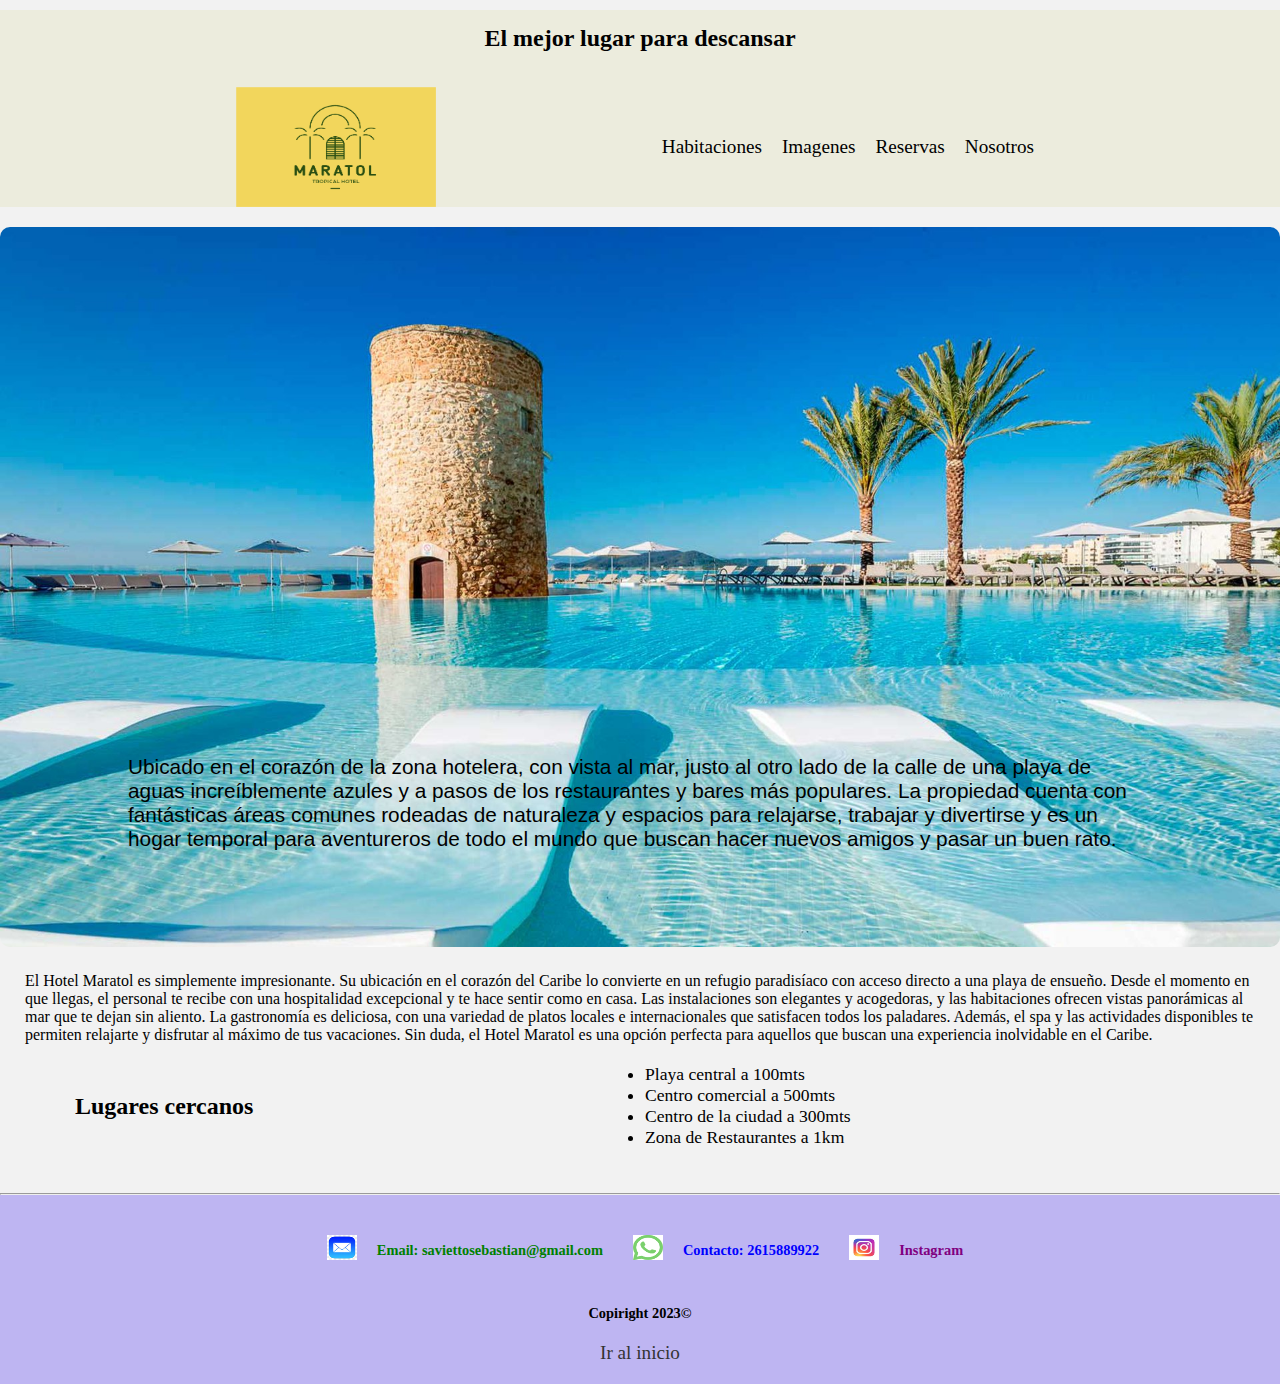
<file: index.html>
<!DOCTYPE html>
<html lang="en">

<head>
  <meta charset="UTF-8" />
  <meta http-equiv="X-UA-Compatible" content="IE=edge" />
  <meta name="viewport" content="width=device-width, initial-scale=1.0" />
  <link rel="preconnect" href="https://fonts.googleapis.com" />
  <link rel="preconnect" href="https://fonts.gstatic.com" crossorigin />
  <link href="https://fonts.googleapis.com/css2?family=Roboto+Slab:wght@300;400;800&display=swap" rel="stylesheet" />
  <link href="https://cdn.jsdelivr.net/npm/bootstrap@5.3.0/dist/css/bootstrap.min.css" rel="stylesheet"
    integrity="sha384-9ndCyUaIbzAi2FUVXJi0CjmCapSmO7SnpJef0486qhLnuZ2cdeRhO02iuK6FUUVM" crossorigin="anonymous">
  <link rel="stylesheet" href="./css/styles.css" />

  <meta name="description" content="Un magnífico hotel ubicado en el caribe!">
  <title>Hotel Maratol- Un magnífico lugar para hospedarte</title>
</head>

<body>
  <header id="inicio">
    <h1 id="titulo__principal">El mejor lugar para descansar</h1>

    <div class="navegacion">
      <img class="logo" src="/img/hotel_logo maratol.png" alt="logo del hotel">
      <nav>
        <ul class="menu__list">
          <li><a href="./page/habitaciones.html">Habitaciones</a></li>
          <li><a href="./page/imagenes.html">Imagenes</a></li>
          <li><a href="./page/reservas.html">Reservas</a></li>
          <li><a href="./page/nosotros.html">Nosotros</a></li>
        </ul>
      </nav>
    </div>
  </header>

  <div>
    <main>
      <article class="textoImagen">

        <img class="img__playa" src="img/piscina-infinity-exterior.jpg" alt="piscina" />
        <p class="descripcion">
          Ubicado en el corazón de la zona hotelera, con vista al mar, justo al
          otro lado de la calle de una playa de aguas increíblemente azules y a
          pasos de los restaurantes y bares más populares. La propiedad cuenta
          con fantásticas áreas comunes rodeadas de naturaleza y espacios para
          relajarse, trabajar y divertirse y es un hogar temporal para
          aventureros de todo el mundo que buscan hacer nuevos amigos y pasar un
          buen rato.
        </p>
      </article>
    </main>
    <aside>
      <p id="mobile">
        El Hotel Maratol es simplemente impresionante. Su ubicación en el corazón del Caribe lo convierte en un refugio
        paradisíaco con acceso directo a una playa de ensueño. Desde el momento en que llegas, el personal te recibe con
        una hospitalidad excepcional y te hace sentir como en casa. Las instalaciones son elegantes y acogedoras, y las
        habitaciones ofrecen vistas panorámicas al mar que te dejan sin aliento. La gastronomía es deliciosa, con una
        variedad de platos locales e internacionales que satisfacen todos los paladares. Además, el spa y las
        actividades disponibles te permiten relajarte y disfrutar al máximo de tus vacaciones. Sin duda, el Hotel
        Maratol es una opción perfecta para aquellos que buscan una experiencia inolvidable en el Caribe.
      </p>





      <article class="lugares">
        <h2>Lugares cercanos</h2>
        <ul class="lugares__lista">
          <li>Playa central a 100mts</li>
          <li>Centro comercial a 500mts</li>
          <li>Centro de la ciudad a 300mts</li>
          <li>Zona de Restaurantes a 1km</li>
        </ul>
      </article>
    </aside>
  </div>
  <hr />

  <footer>
    <div class="mail">
      <a href="mailto:saviettosebastian@gmail.com" target="_blank">
        <img class="logoFooter" src="./img/logo email.jpeg" alt="email" />
      </a>
      <h4>Email: saviettosebastian@gmail.com</h4>
    </div>
    <div class="wh">
      <a href="https://wa.me/2615889922" target="_blank">
        <img class="logoFooter" src="./img/logo whats.png" alt="whatsapp" />
      </a>
      <h4>Contacto: 2615889922</h4>
    </div>
    <div class="instagram">
      <a href="https://www.instagram.com/tu_cuenta_de_instagram/" target="_blank">
        <img class="logoFooter" src="./img/logo instagram.jpeg" alt="instagram" />
      </a>
      <h4>Instagram</h4>
    </div>
    <h5>Copiright 2023©</h5>
    <a class="inicio" href="#inicio">Ir al inicio</a>
  </footer>


  <script src="https://cdn.jsdelivr.net/npm/bootstrap@5.3.0/dist/js/bootstrap.bundle.min.js"
    integrity="sha384-geWF76RCwLtnZ8qwWowPQNguL3RmwHVBC9FhGdlKrxdiJJigb/j/68SIy3Te4Bkz"
    crossorigin="anonymous"></script>
</body>

</html>
</file>
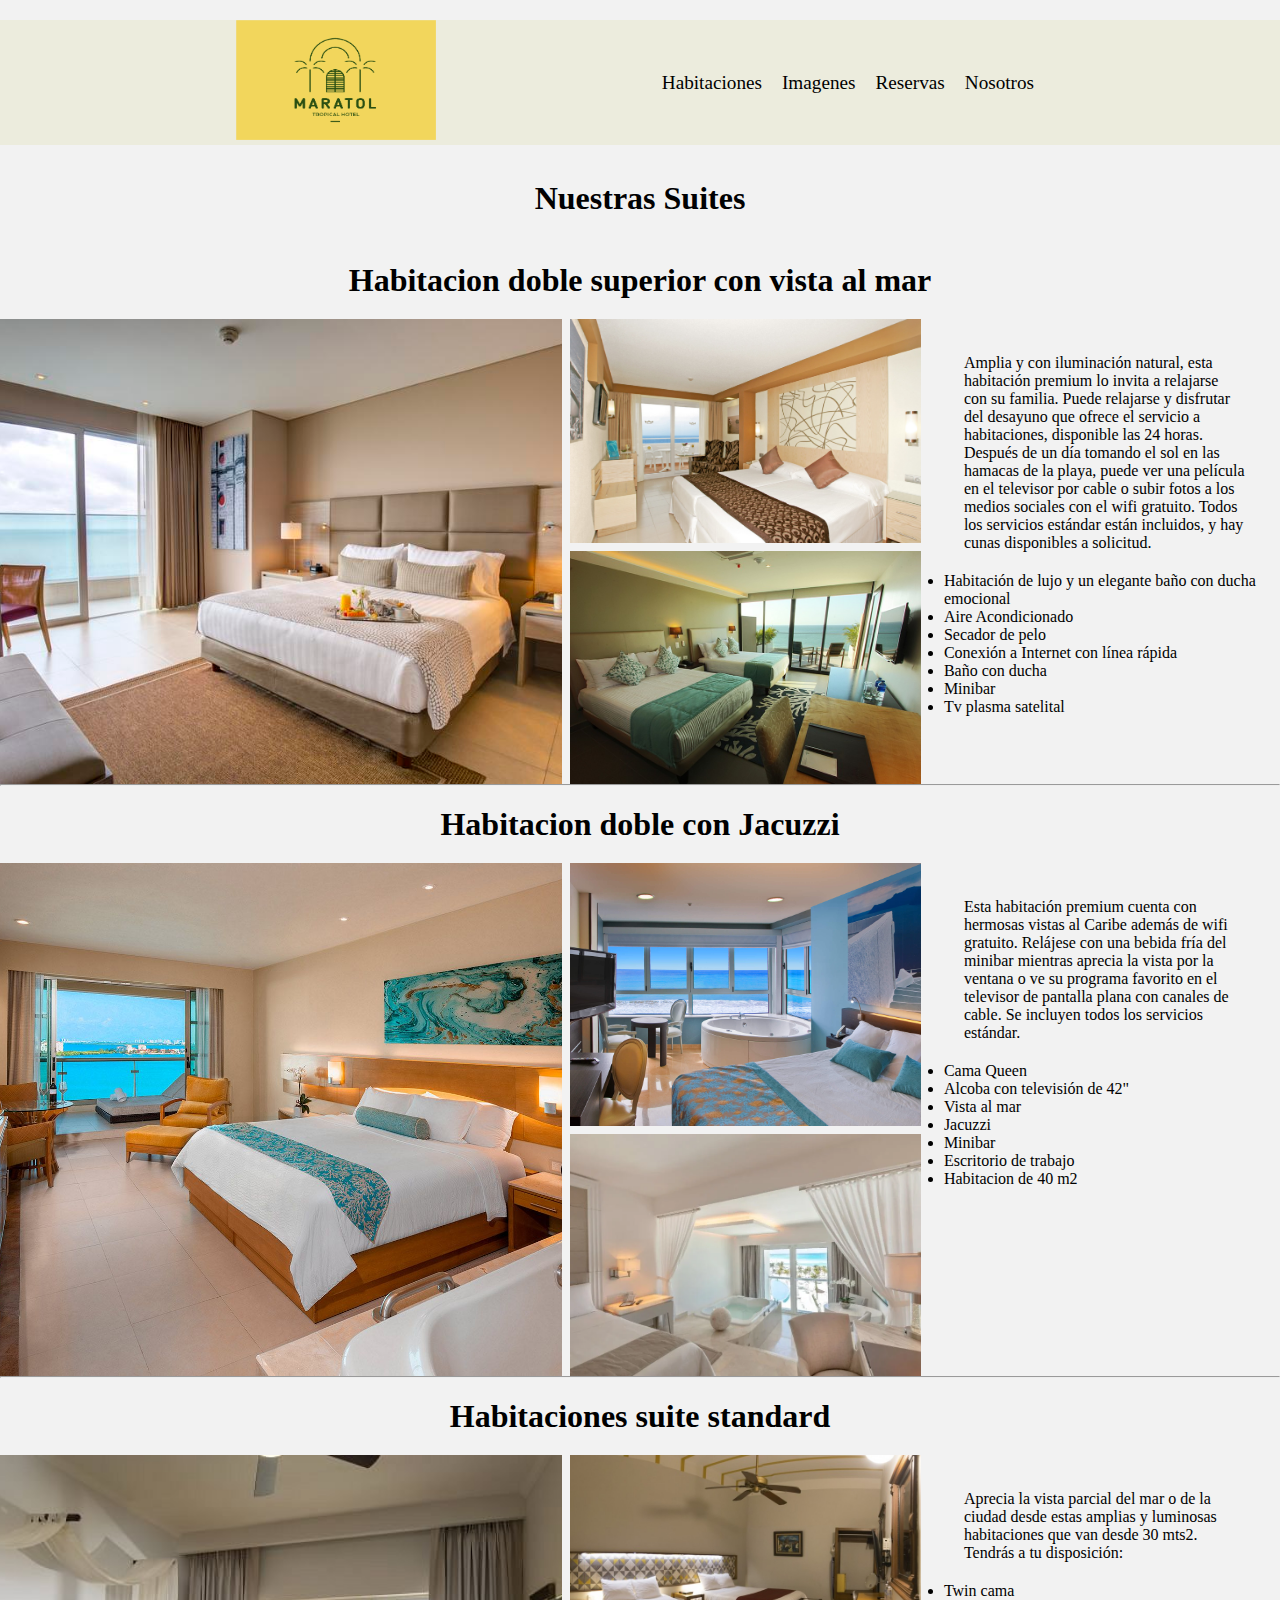
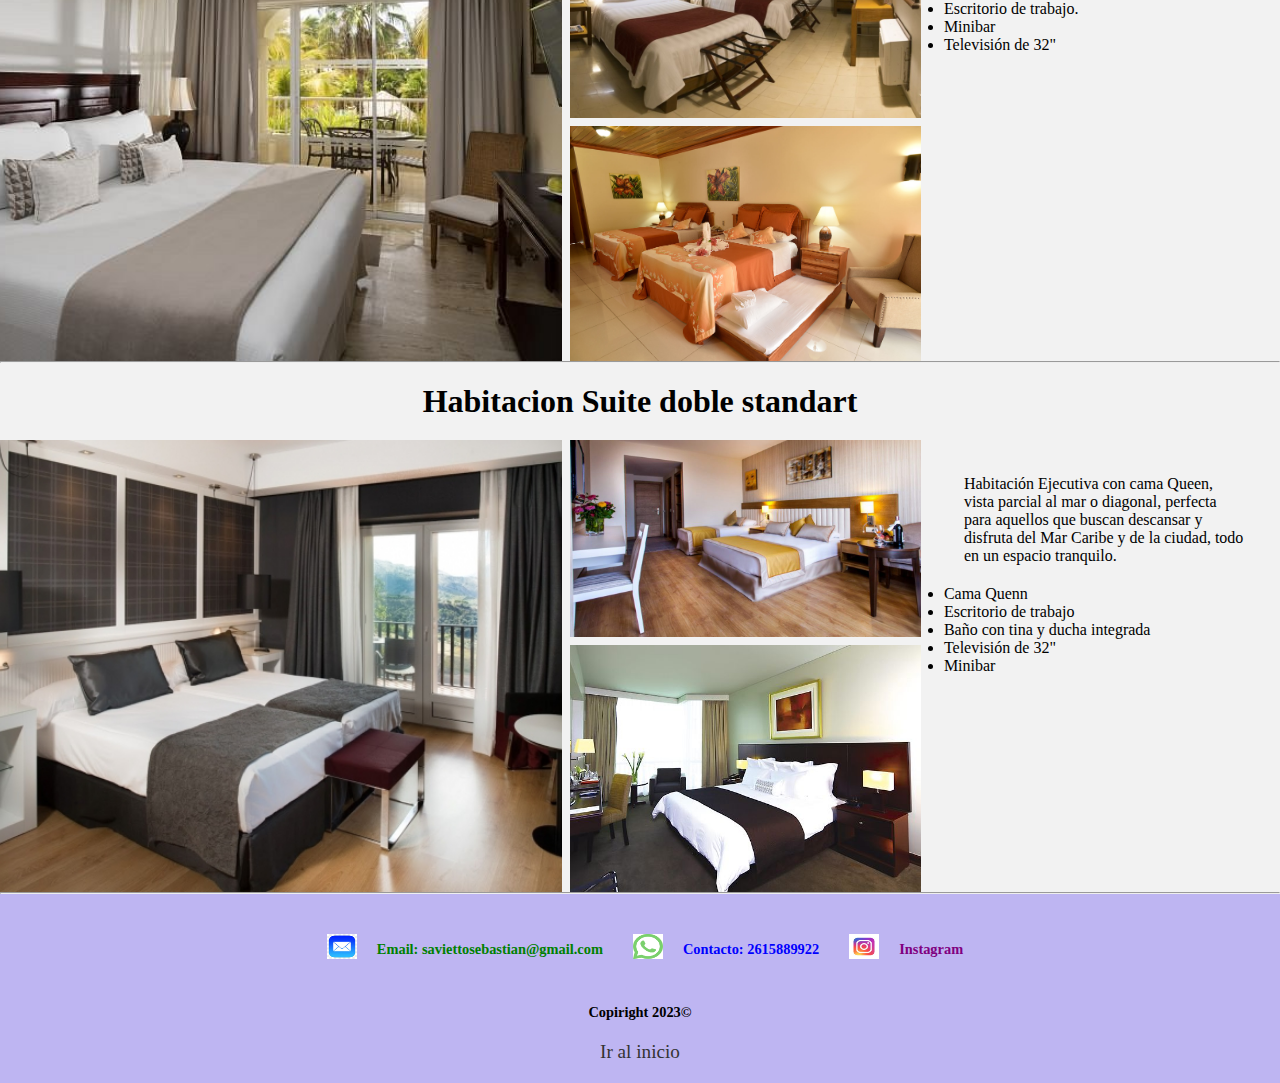
<file: page/habitaciones.html>
<!DOCTYPE html>
<html lang="en">

<head>
  <meta charset="UTF-8" />
  <meta http-equiv="X-UA-Compatible" content="IE=edge" />
  <meta name="viewport" content="width=device-width, initial-scale=1.0" />
  <link rel="preconnect" href="https://fonts.googleapis.com" />
  <link rel="preconnect" href="https://fonts.gstatic.com" crossorigin />
  <link href="https://fonts.googleapis.com/css2?family=Roboto+Slab:wght@300;400;800&display=swap" rel="stylesheet" />
  <link href="https://cdn.jsdelivr.net/npm/bootstrap@5.3.0/dist/css/bootstrap.min.css" rel="stylesheet"
    integrity="sha384-9ndCyUaIbzAi2FUVXJi0CjmCapSmO7SnpJef0486qhLnuZ2cdeRhO02iuK6FUUVM" crossorigin="anonymous" />
  <link rel="stylesheet" href="../css/styles.css" />

<meta name="description" content="hotel, hospedaje, lujo y comodidad">
  <title>Habitaciones suite - lujo y comodidad</title>
</head>

<body>
  <header id="inicio">
    
    <div class="navegacion">
      <a href="../index.html">
        <img class="logo" src="../img/hotel_logo maratol.png" alt="logo del hotel" /></a>
      <nav>
      
        <ul class="menu__list">
          <li><a href="./page/habitaciones.html">Habitaciones</a></li>
          <li><a href="../page/imagenes.html">Imagenes</a></li>
          <li><a href="../page/reservas.html">Reservas</a></li>
          <li><a href="../page/nosotros.html">Nosotros</a></li>
        </ul>
      </nav>
    </div>
  </header>

  <main>
    <h1>Nuestras Suites</h1>
    <h3 class="titulo__suite__habitacion">
      Habitacion doble superior con vista al mar
    </h3>
    <article class="suite__vista_al_mar">
      <img class="imagen__habitacion1" src="../img/habitacion suit vista al mar.jpg" alt="habitacion jacuzzi" />
      <img class="imagen__habitacion2" src="../img/habitacion vista al mar 2.jpg" alt="habitacion jacuzzi" />
      <img class="imagen__habitacion3" src="../img/habitacion vista al mar 3.jpeg" alt="habitacion jacuzzi" />

      <div class="descripcion__suite">
        <p class="descripcion__suite__parrafo">
          Amplia y con iluminación natural, esta habitación premium lo invita
          a relajarse con su familia. Puede relajarse y disfrutar del desayuno
          que ofrece el servicio a habitaciones, disponible las 24 horas.
          Después de un día tomando el sol en las hamacas de la playa, puede
          ver una película en el televisor por cable o subir fotos a los
          medios sociales con el wifi gratuito. Todos los servicios estándar
          están incluidos, y hay cunas disponibles a solicitud.
        </p>
        <ul>
          <li>Habitación de lujo y un elegante baño con ducha emocional</li>
          <li>Aire Acondicionado</li>
          <li>Secador de pelo</li>
          <li>Conexión a Internet con línea rápida</li>
          <li>Baño con ducha</li>
          <li>Minibar</li>
          <li>Tv plasma satelital</li>
        </ul>
      </div>
    </article>
    <hr />

    <h3 class="titulo__suite__habitacion">Habitacion doble con Jacuzzi</h3>
    <article class="suite__vista_al_mar">
      <img class="imagen__habitacion1" src="../img/suite.jpg" alt="habitacion suite" />
      <img class="imagen__habitacion2" src="../img/hab-jacuzzi1 (2).jpeg" alt="habitacion suite" />
      <img class="imagen__habitacion3" src="../img/hab-jacuzzi2.webp" alt="habitacion suite" />

      <div class="descripcion__suite">
        <p class="descripcion__suite__parrafo">
          Esta habitación premium cuenta con
          hermosas vistas al Caribe además de wifi gratuito. Relájese con una
          bebida fría del minibar mientras aprecia la vista por la ventana o
          ve su programa favorito en el televisor de pantalla plana con
          canales de cable. Se incluyen todos los servicios estándar.
        </p>
        <ul>
          <li>Cama Queen</li>
          <li>Alcoba con televisión de 42"</li>
          <li>Vista al mar</li>
          <li>Jacuzzi</li>
          <li>Minibar</li>
          <li>Escritorio de trabajo</li>
          <li>Habitacion de 40 m2</li>
        </ul>
      </div>
    </article>
    <hr>


    <h3 class="titulo__suite__habitacion">Habitaciones suite standard</h3>

    <article class="suite__vista_al_mar">
      <img class="imagen__habitacion1" src="../img/habitacion estandar 1.jpg " alt="habitacion vista al mar" />
      <img class="imagen__habitacion2" src="../img/habitacion standart 2.jpg" alt="habitacion vista al mar" />
      <img class="imagen__habitacion3" src="../img/habitacion standart 3.jpg" alt="habitacion vista al mar" />
      <div class="descripcion__suite">
        <p class="descripcion__suite__parrafo">
          Aprecia la vista parcial del mar o de la ciudad desde estas amplias
          y luminosas habitaciones que van desde 30 mts2. Tendrás a tu
          disposición:
        </p>
        <ul>
          <li>Twin cama</li>
          <li>Escritorio de trabajo.</li>
          <li>Minibar</li>
          <li>Televisión de 32"</li>
        </ul>
      </div>
    </article>
    <hr>


    <h3 class="titulo__suite__habitacion">Habitacion Suite doble standart</h3>
    <article class="suite__vista_al_mar">
      <img class="imagen__habitacion1" src="../img/habitación-doble-catalonia-620x412.jpg" alt="habitacion ejecutiva" />
      <img class="imagen__habitacion2" src="../img/habitacion doble --62.jpg" alt="habitacion ejecutiva" />
      <img class="imagen__habitacion3" src="../img/habitacion doble -62.jpg" alt="habitacion ejecutiva" />
      <div class="descripcion__suite">
        <p class="descripcion__suite__parrafo">
          Habitación Ejecutiva con cama Queen, vista parcial al mar o
          diagonal, perfecta para aquellos que buscan descansar y disfruta del
          Mar Caribe y de la ciudad, todo en un espacio tranquilo.
        </p>
        <ul>
          <li>Cama Quenn</li>
          <li>Escritorio de trabajo</li>
          <li>Baño con tina y ducha integrada</li>
          <li>Televisión de 32"</li>
          <li>Minibar</li>
        </ul>
      </div>
    </article>
  </main>
  <hr>

  <footer>    
    <div class="mail">
      <a href="mailto:saviettosebastian@gmail.com" target="_blank">
        <img class="logoFooter" src="../img/logo email.jpeg" alt="email" />
      </a>
      <h4>Email: saviettosebastian@gmail.com</h4>
    </div>
    <div class="wh">
      <a href="https://wa.me/2615889922" target="_blank">
        <img class="logoFooter" src="../img/logo whats.png" alt="whatsapp" />
      </a>
      <h4>Contacto: 2615889922</h4>
    </div>
    <div class="instagram">
      <a href="https://www.instagram.com/tu_cuenta_de_instagram/" target="_blank">
        <img class="logoFooter" src="../img/logo instagram.jpeg" alt="instagram" />
      </a>
      <h4>Instagram</h4>
    </div>
    <h5>Copiright 2023©</h5>
    <a class="inicio" href="#inicio">Ir al inicio</a>

  </footer>
  

  <script src="https://cdn.jsdelivr.net/npm/bootstrap@5.3.0/dist/js/bootstrap.bundle.min.js"
    integrity="sha384-geWF76RCwLtnZ8qwWowPQNguL3RmwHVBC9FhGdlKrxdiJJigb/j/68SIy3Te4Bkz"
    crossorigin="anonymous"></script>
</body>

</html>
</file>
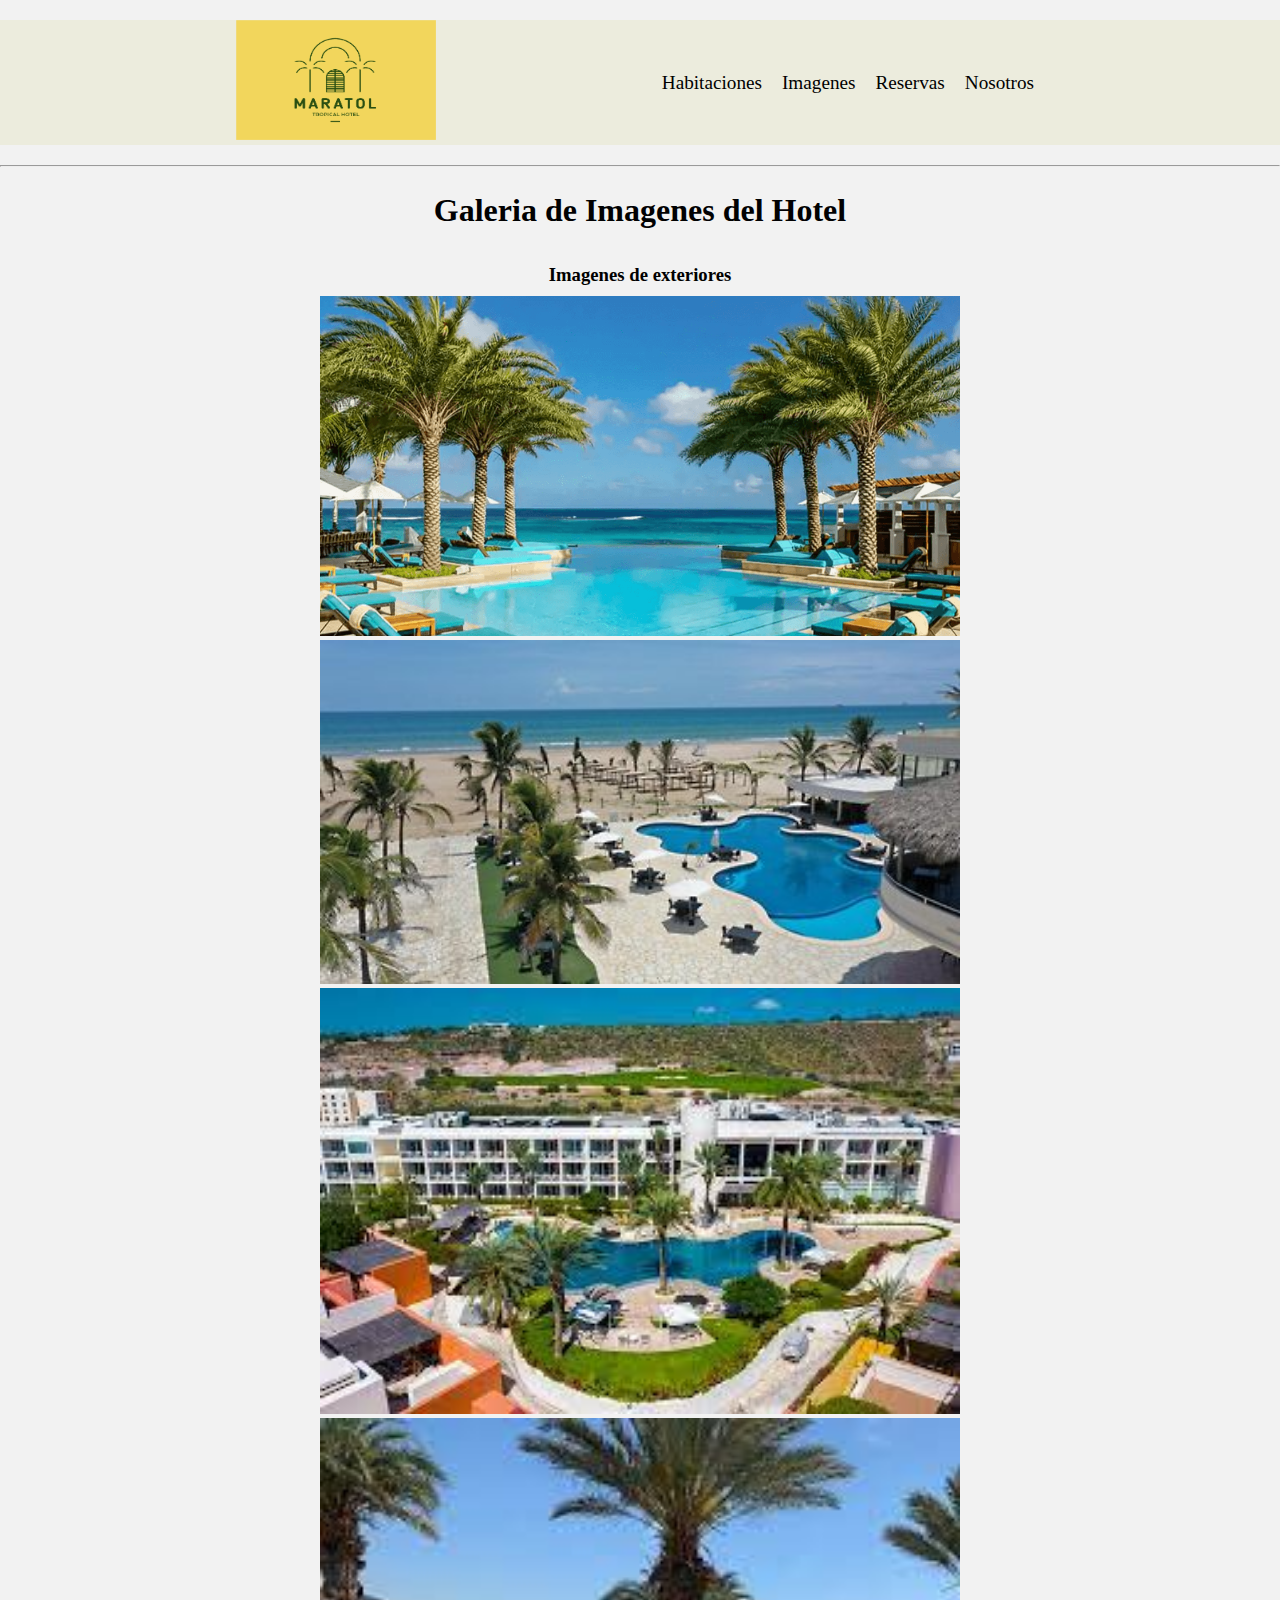
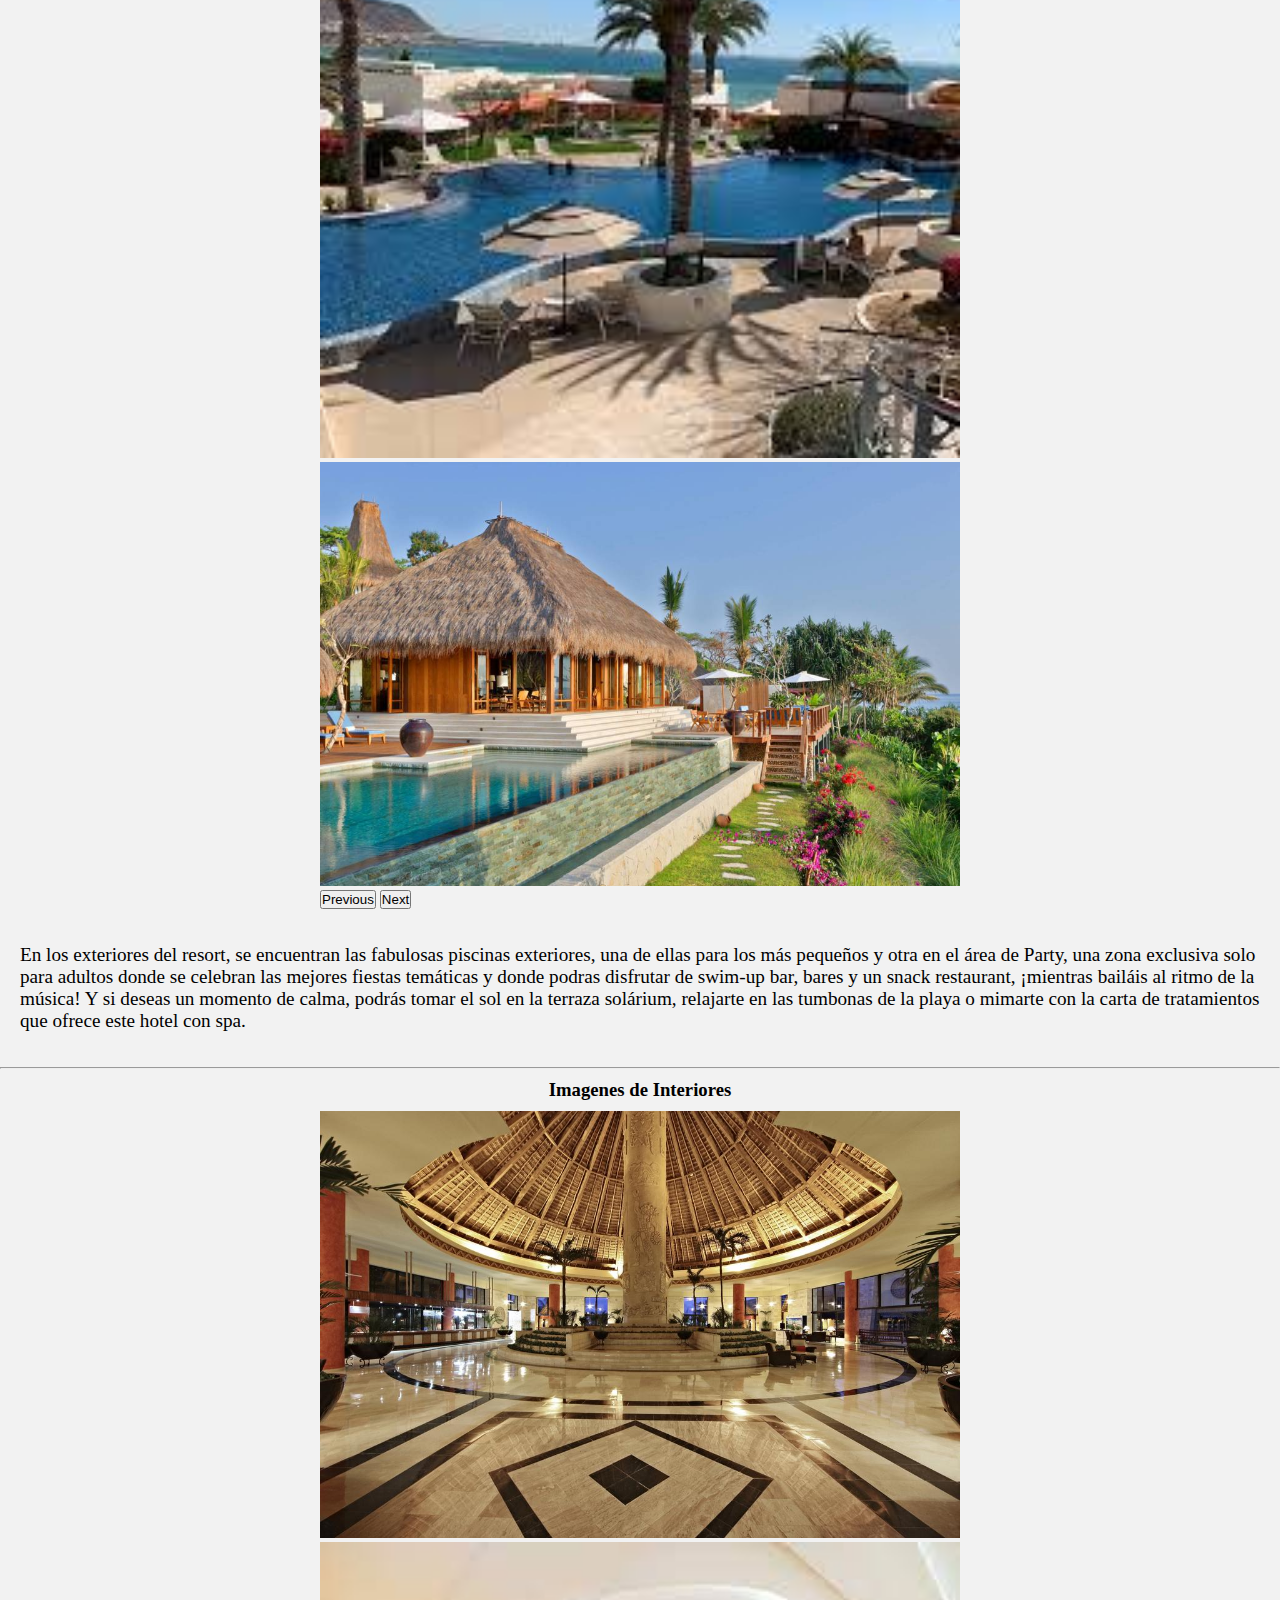
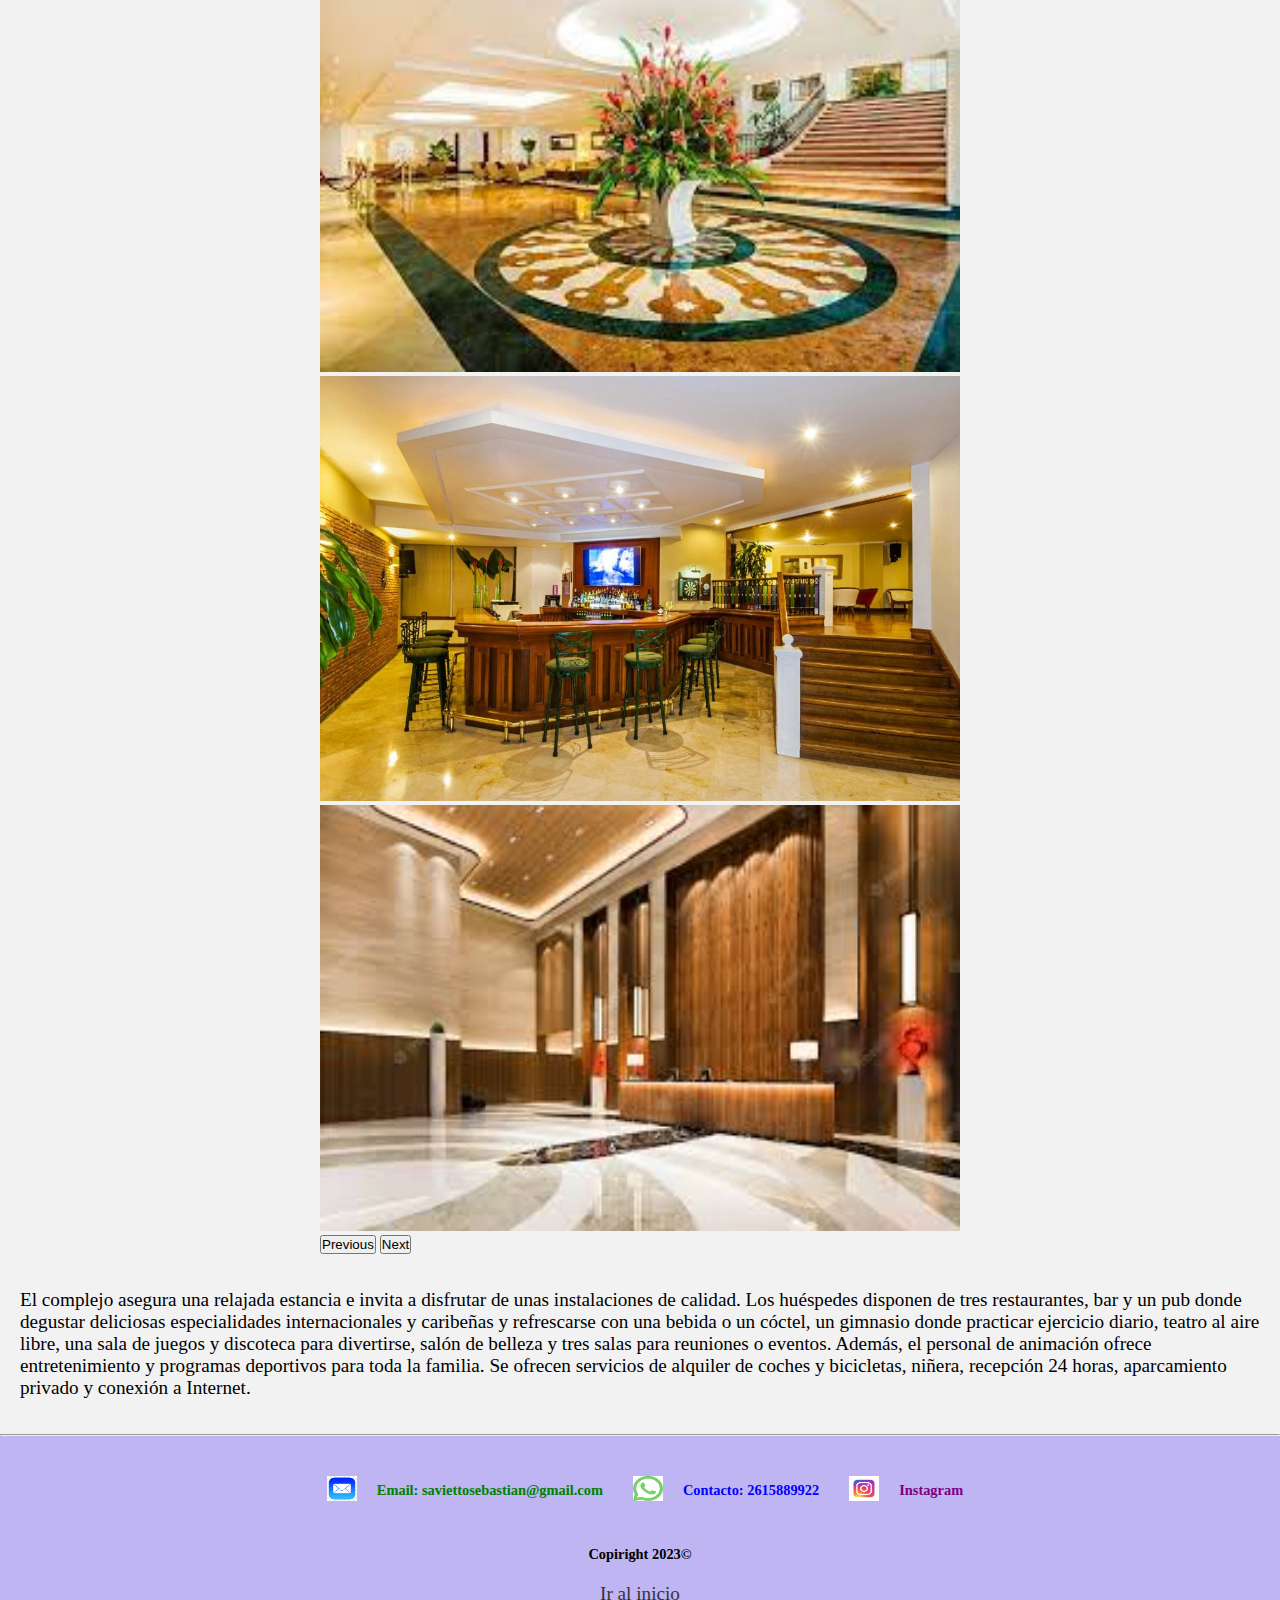
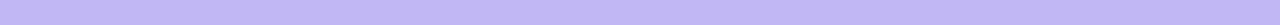
<file: page/imagenes.html>
<!DOCTYPE html>
<html lang="en">

<head>
  <meta charset="UTF-8" />
  <meta http-equiv="X-UA-Compatible" content="IE=edge" />
  <meta name="viewport" content="width=device-width, initial-scale=1.0" />
  <link href="https://cdn.jsdelivr.net/npm/bootstrap@5.3.0/dist/css/bootstrap.min.css" rel="stylesheet"
    integrity="sha384-9ndCyUaIbzAi2FUVXJi0CjmCapSmO7SnpJef0486qhLnuZ2cdeRhO02iuK6FUUVM" crossorigin="anonymous" />
  <link rel="stylesheet" href="../css/styles.css" />

  <meta name="description" content="Explora nuestra galería de imágenes y descubre las impresionantes instalaciones">
  <title>lugares del hotel Maratol-</title>
</head>

<body>
  <header id="inicio">
   

    <div class="navegacion">
      <a href="../index.html">
        <img class="logo" src="../img/hotel_logo maratol.png" alt="logo del hotel" /></a>

      <nav>
        <ul class="menu__list">
          <li><a href="./habitaciones.html">Habitaciones</a></li>
          <li><a href="../page/imagenes.html">Imagenes</a></li>
          <li><a href="../page/reservas.html">Reservas</a></li>
          <li><a href="../page/nosotros.html">Nosotros</a></li>
        </ul>
      </nav>
    </div>
  </header>
  <hr />
  <main>
    <h1>Galeria de Imagenes del Hotel</h1>

    <section>
      <h3 class="titulo__galeria">Imagenes de exteriores</h3>

      <article class="article__carrousel">
        <div id="carouselExampleFade" class="carousel slide carousel-fade">
          <div class="carousel-inner">
            <div class="carousel-item active">
              <img src="../img/exteriores1.jpg" class="d-block w-100" alt="piscina exterior" />
            </div>
            <div class="carousel-item">
              <img src="../img/exterior2.jpg" class="d-block w-100" alt="piscina y palmeras" />
            </div>
            <div class="carousel-item">
              <img src="../img/exteriores 3.jpeg" class="d-block w-100" alt="piscina al mar" />
            </div>
            <div class="carousel-item">
              <img src="../img/exteriores 4.jpeg " class="d-block w-100" alt="sillones en piscina" />
            </div>
            <div class="carousel-item">
              <img src="../img/exteriores5.jpeg" class="d-block w-100" alt="piscina y spa" />
            </div>
          </div>
          <button class="carousel-control-prev" type="button" data-bs-target="#carouselExampleFade"
            data-bs-slide="prev">
            <span class="carousel-control-prev-icon" aria-hidden="true"></span>
            <span class="visually-hidden">Previous</span>
          </button>
          <button class="carousel-control-next" type="button" data-bs-target="#carouselExampleFade"
            data-bs-slide="next">
            <span class="carousel-control-next-icon" aria-hidden="true"></span>
            <span class="visually-hidden">Next</span>
          </button>
        </div>

        
          <p class="descripcion__galeria">
            En los exteriores del resort, se encuentran las fabulosas piscinas
            exteriores, una de ellas para los más pequeños y otra en el área
            de Party, una zona exclusiva solo para adultos donde se
            celebran las mejores fiestas temáticas y donde podras
            disfrutar de swim-up bar, bares y un snack restaurant, ¡mientras
            bailáis al ritmo de la música! Y si deseas un momento de calma,
            podrás tomar el sol en la terraza solárium, relajarte en las
            tumbonas de la playa o mimarte con la carta de tratamientos que
            ofrece este hotel con spa.
          </p>
        
      </article>
    </section>

    <hr />

    <section>
      <h3 class="titulo__galeria">Imagenes de Interiores</h3>
      <article class="article__carrousel">
        <div id="carouselExampleFade1" class="carousel slide carousel-fade">
          <div class="carousel-inner">
            <div class="carousel-item active">
              <img src="../img/interior02.jpeg" class="d-block w-100" alt="salon principal" />
            </div>
            <div class="carousel-item">
              <img src="../img/interior03.jpeg" class="d-block w-100" alt="barra interior" />
            </div>
            <div class="carousel-item">
              <img src="../img/interior04.jpg" class="d-block w-100" alt="restaurant" />
            </div>
            <div class="carousel-item">
              <img src="../img/interior05.jpeg" class="d-block w-100" alt="recepcion" />
            </div>
          </div>
          <button class="carousel-control-prev" type="button" data-bs-target="#carouselExampleFade1"
            data-bs-slide="prev">
            <span class="carousel-control-prev-icon" aria-hidden="true"></span>
            <span class="visually-hidden">Previous</span>
          </button>
          <button class="carousel-control-next" type="button" data-bs-target="#carouselExampleFade1"
            data-bs-slide="next">
            <span class="carousel-control-next-icon" aria-hidden="true"></span>
            <span class="visually-hidden">Next</span>
          </button>
        </div>

        
        <div >
          <p class="descripcion__galeria" >
            El complejo asegura una relajada estancia e invita a disfrutar de unas instalaciones de calidad.
            Los huéspedes disponen de tres restaurantes, bar y un pub donde degustar deliciosas especialidades
            internacionales y caribeñas y refrescarse con una bebida o un cóctel, un gimnasio donde practicar ejercicio
            diario, teatro al aire libre, una sala de juegos y discoteca para divertirse, salón de belleza y tres salas
            para reuniones o eventos. Además, el personal de animación ofrece entretenimiento y programas deportivos
            para toda la familia. Se ofrecen servicios de alquiler de coches y bicicletas, niñera, recepción 24 horas,
            aparcamiento privado y conexión a Internet.
          </p>
      
      </article>
    </section>
  </main>
  <hr />
  <footer>    
    <div class="mail">
      <a href="mailto:saviettosebastian@gmail.com" target="_blank">
        <img class="logoFooter" src="../img/logo email.jpeg" alt="email" />
      </a>
      <h4>Email: saviettosebastian@gmail.com</h4>
    </div>
    <div class="wh">
      <a href="https://wa.me/2615889922" target="_blank">
        <img class="logoFooter" src="../img/logo whats.png" alt="whatsapp" />
      </a>
      <h4>Contacto: 2615889922</h4>
    </div>
    <div class="instagram">
      <a href="https://www.instagram.com/tu_cuenta_de_instagram/" target="_blank">
        <img class="logoFooter" src="../img/logo instagram.jpeg" alt="instagram" />
      </a>
      <h4>Instagram</h4>
    </div>
    <h5>Copiright 2023©</h5>
    <a class="inicio" href="#inicio">Ir al inicio</a>

  </footer>

  <script src="https://cdn.jsdelivr.net/npm/bootstrap@5.3.0/dist/js/bootstrap.bundle.min.js"
    integrity="sha384-geWF76RCwLtnZ8qwWowPQNguL3RmwHVBC9FhGdlKrxdiJJigb/j/68SIy3Te4Bkz"
    crossorigin="anonymous"></script>
</body>

</html>
</file>
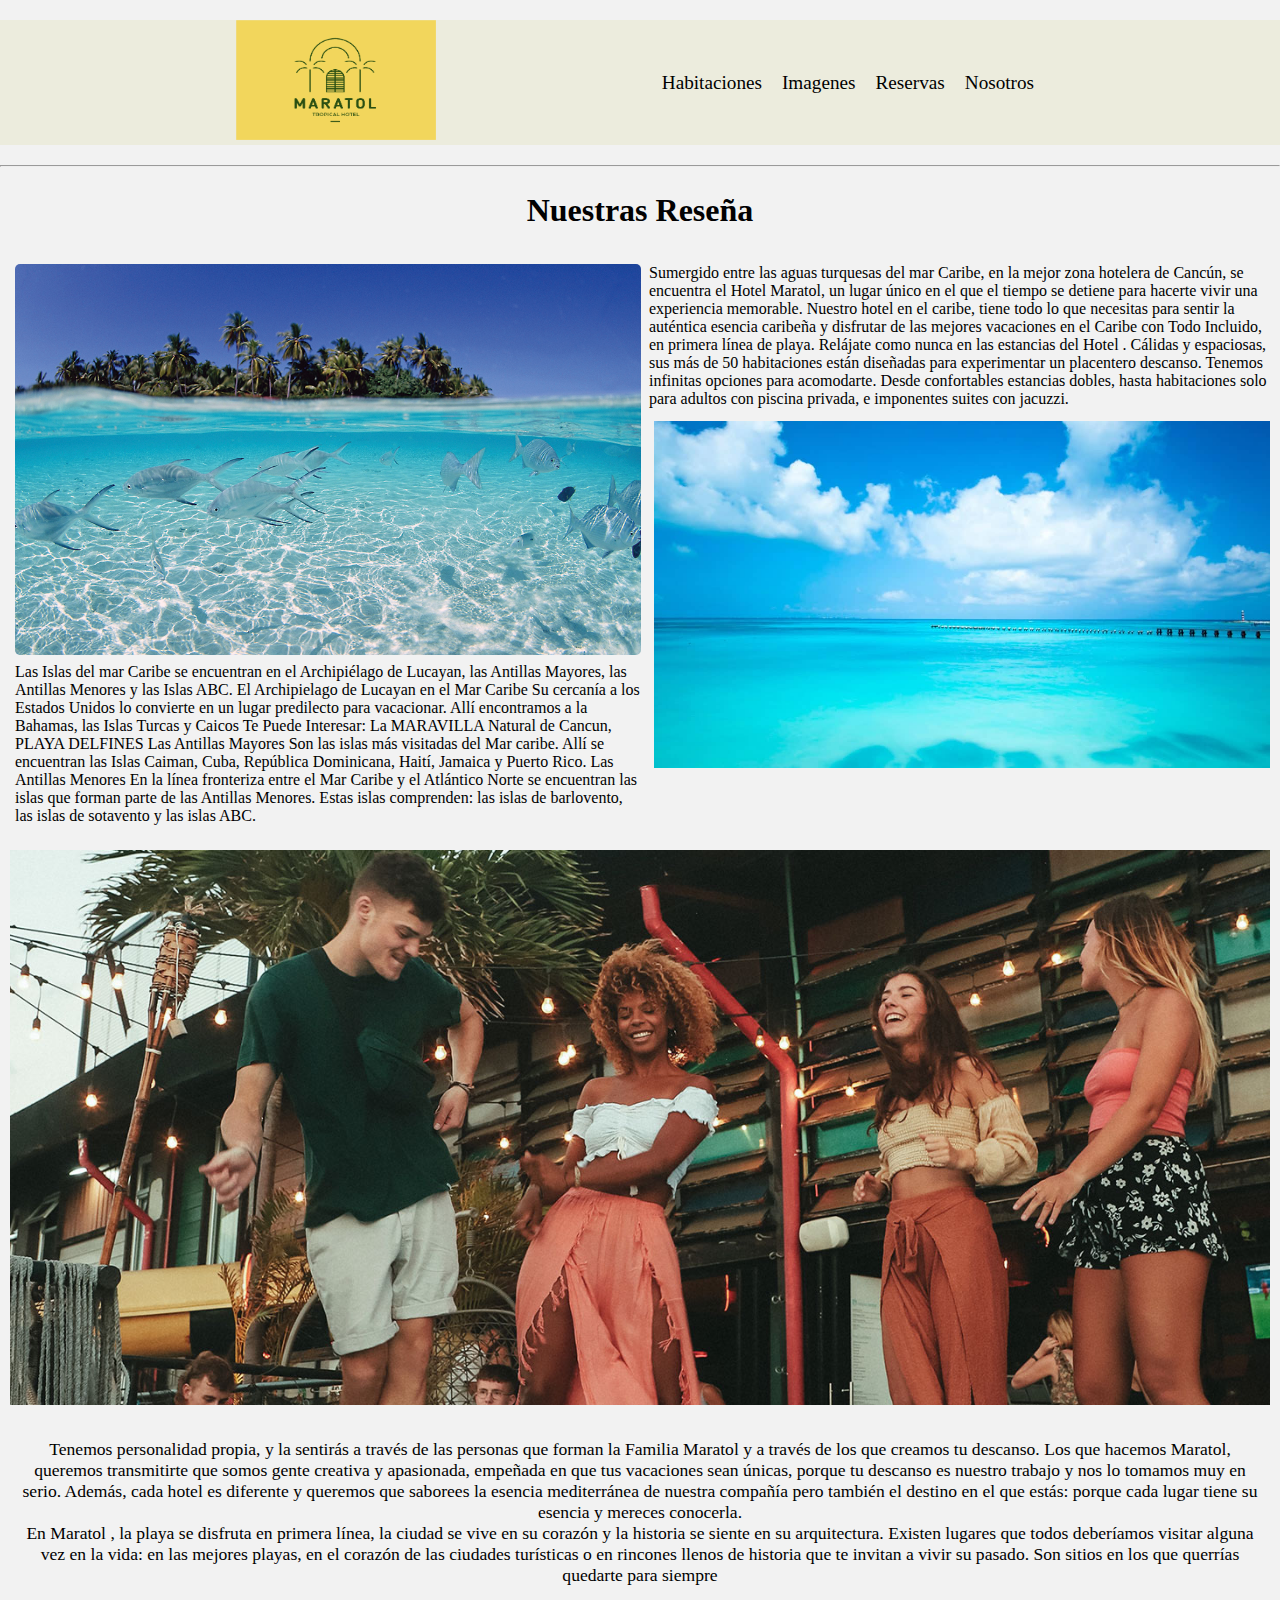
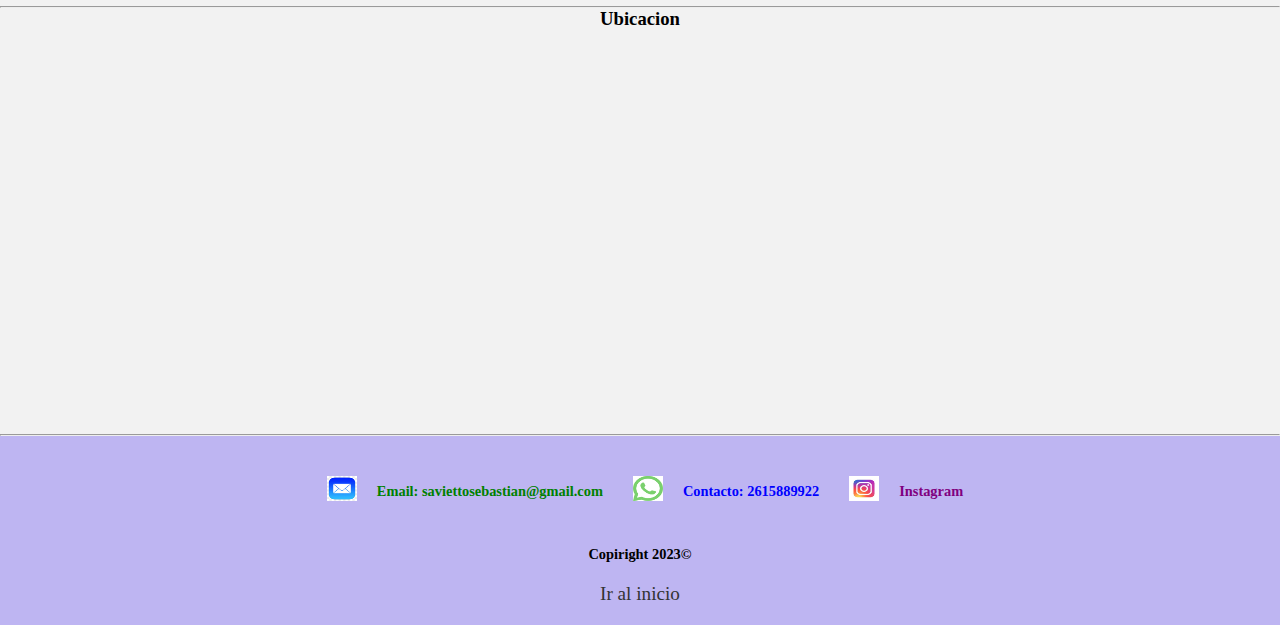
<file: page/nosotros.html>
<!DOCTYPE html>
<html lang="en">

<head>
  <meta charset="UTF-8" />
  <meta http-equiv="X-UA-Compatible" content="IE=edge" />
  <meta name="viewport" content="width=device-width, initial-scale=1.0" />
  <link href="https://cdn.jsdelivr.net/npm/bootstrap@5.3.0/dist/css/bootstrap.min.css" rel="stylesheet"
    integrity="sha384-9ndCyUaIbzAi2FUVXJi0CjmCapSmO7SnpJef0486qhLnuZ2cdeRhO02iuK6FUUVM" crossorigin="anonymous" />
  <link rel="stylesheet" href="../css/styles.css" />

  <meta name="description" content="Lee nuestra reseña del Hotel Maratol y descubre nuestra experiencia de hospedaje.">
  <title>Reseña del Hotel Maratol - Experiencia de Hospedaje</title>
</head>

<body>
  <header id="inicio">
    

    <div class="navegacion">
      <a href="../index.html">
        <img class="logo" src="../img/hotel_logo maratol.png" alt="logo del hotel" /></a>

      <nav>
        <ul class="menu__list">
          <li><a href="./habitaciones.html">Habitaciones</a></li>
          <li><a href="../page/imagenes.html">Imagenes</a></li>
          <li><a href="../page/reservas.html">Reservas</a></li>
          <li><a href="../page/nosotros.html">Nosotros</a></li>
        </ul>
      </nav>
    </div>
  </header>
  <hr>
  <h1>Nuestras Reseña</h1>
  <article class="article1">

    <img class="article1__imagen1" src="../img/imagen central 4.jpg" alt="isla caribe" />


    <p class="article1__parrafo1">
      Sumergido entre las aguas turquesas del mar Caribe, en la mejor zona
      hotelera de Cancún, se encuentra el Hotel Maratol, un lugar único en
      el que el tiempo se detiene para hacerte vivir una experiencia
      memorable. Nuestro hotel en el caribe, tiene todo lo que necesitas para
      sentir la auténtica esencia caribeña y disfrutar de las mejores
      vacaciones en el Caribe con Todo Incluido, en primera línea de playa.
      Relájate como nunca en las estancias del Hotel . Cálidas y
      espaciosas, sus más de 50 habitaciones están diseñadas para
      experimentar un placentero descanso. Tenemos infinitas opciones para
      acomodarte. Desde confortables estancias dobles, hasta habitaciones solo
      para adultos con piscina privada, e imponentes suites con jacuzzi.
    </p>


    <img class="article1__imagen2" src="../img/imagen central 5.jpg" alt="mar caribe">

    <p class="article1__parrafo2">
      Las Islas del mar Caribe se encuentran en el Archipiélago de Lucayan,
      las Antillas Mayores, las Antillas Menores y las Islas ABC. El
      Archipielago de Lucayan en el Mar Caribe Su cercanía a los Estados
      Unidos lo convierte en un lugar predilecto para vacacionar. Allí
      encontramos a la Bahamas, las Islas Turcas y Caicos Te Puede Interesar:
      La MARAVILLA Natural de Cancun, PLAYA DELFINES Las Antillas Mayores Son
      las islas más visitadas del Mar caribe. Allí se encuentran las Islas
      Caiman, Cuba, República Dominicana, Haití, Jamaica y Puerto Rico. Las
      Antillas Menores En la línea fronteriza entre el Mar Caribe y el
      Atlántico Norte se encuentran las islas que forman parte de las Antillas
      Menores. Estas islas comprenden: las islas de barlovento, las islas de
      sotavento y las islas ABC.
    </p>
  </article>

  <article class="article2">
    <img class="article2__imagen" src="../img/banner-imagen-cancun4.jpg" alt="bar exterior" />

    <p class="article2__parrafo">
      Tenemos personalidad propia, y la sentirás a través de las personas que forman la Familia Maratol y a través de
      los que creamos tu descanso. Los que hacemos Maratol, queremos transmitirte que somos gente creativa
      y apasionada, empeñada en que tus vacaciones sean únicas, porque tu descanso es nuestro trabajo y nos lo tomamos
      muy en serio. Además, cada hotel es diferente y queremos que saborees la esencia mediterránea de nuestra
      compañía pero también el destino en el que estás: porque cada lugar tiene su esencia y mereces conocerla. <br>

      En Maratol , la playa se disfruta en primera línea, la ciudad se vive en su corazón y la historia se siente en su
      arquitectura. Existen lugares que todos deberíamos visitar alguna vez en la vida: en las mejores playas, en el
      corazón de las ciudades turísticas o en rincones llenos de historia que te invitan a vivir su pasado. Son sitios
      en los que querrías quedarte para siempre
    </p>
  </article>

  <hr />
  <h3 class="Ubicacion">Ubicacion</h3>
  <div>
    <iframe class="mapa"
      src="https://www.google.com/maps/embed?pb=!1m18!1m12!1m3!1d15511542.243696013!2d-82.99015297572524!3d18.347393098905368!2m3!1f0!2f0!3f0!3m2!1i1024!2i768!4f13.1!3m3!1m2!1s0x8eb9e309d5a038b7%3A0xc67ecf32cac5dbdc!2sCaribe!5e0!3m2!1ses-419!2sar!4v1686001838616!5m2!1ses-419!2sar"
      width="800" height="400" style="border: 0" allowfullscreen="" loading="lazy"
      referrerpolicy="no-referrer-when-downgrade"></iframe>
  </div>
  <hr />
  <footer>    
    <div class="mail">
      <a href="mailto:saviettosebastian@gmail.com" target="_blank">
        <img class="logoFooter" src="../img/logo email.jpeg" alt="email" />
      </a>
      <h4>Email: saviettosebastian@gmail.com</h4>
    </div>
    <div class="wh">
      <a href="https://wa.me/2615889922" target="_blank">
        <img class="logoFooter" src="../img/logo whats.png" alt="whatsapp" />
      </a>
      <h4>Contacto: 2615889922</h4>
    </div>
    <div class="instagram">
      <a href="https://www.instagram.com/tu_cuenta_de_instagram/" target="_blank">
        <img class="logoFooter" src="../img/logo instagram.jpeg" alt="instagram" />
      </a>
      <h4>Instagram</h4>
    </div>
    <h5>Copiright 2023©</h5>
    <a class="inicio" href="#inicio">Ir al inicio</a>
    

  </footer>

  <script src="https://cdn.jsdelivr.net/npm/bootstrap@5.3.0/dist/js/bootstrap.bundle.min.js"
  integrity="sha384-geWF76RCwLtnZ8qwWowPQNguL3RmwHVBC9FhGdlKrxdiJJigb/j/68SIy3Te4Bkz"
  crossorigin="anonymous"></script>
</body>

</html>
</file>
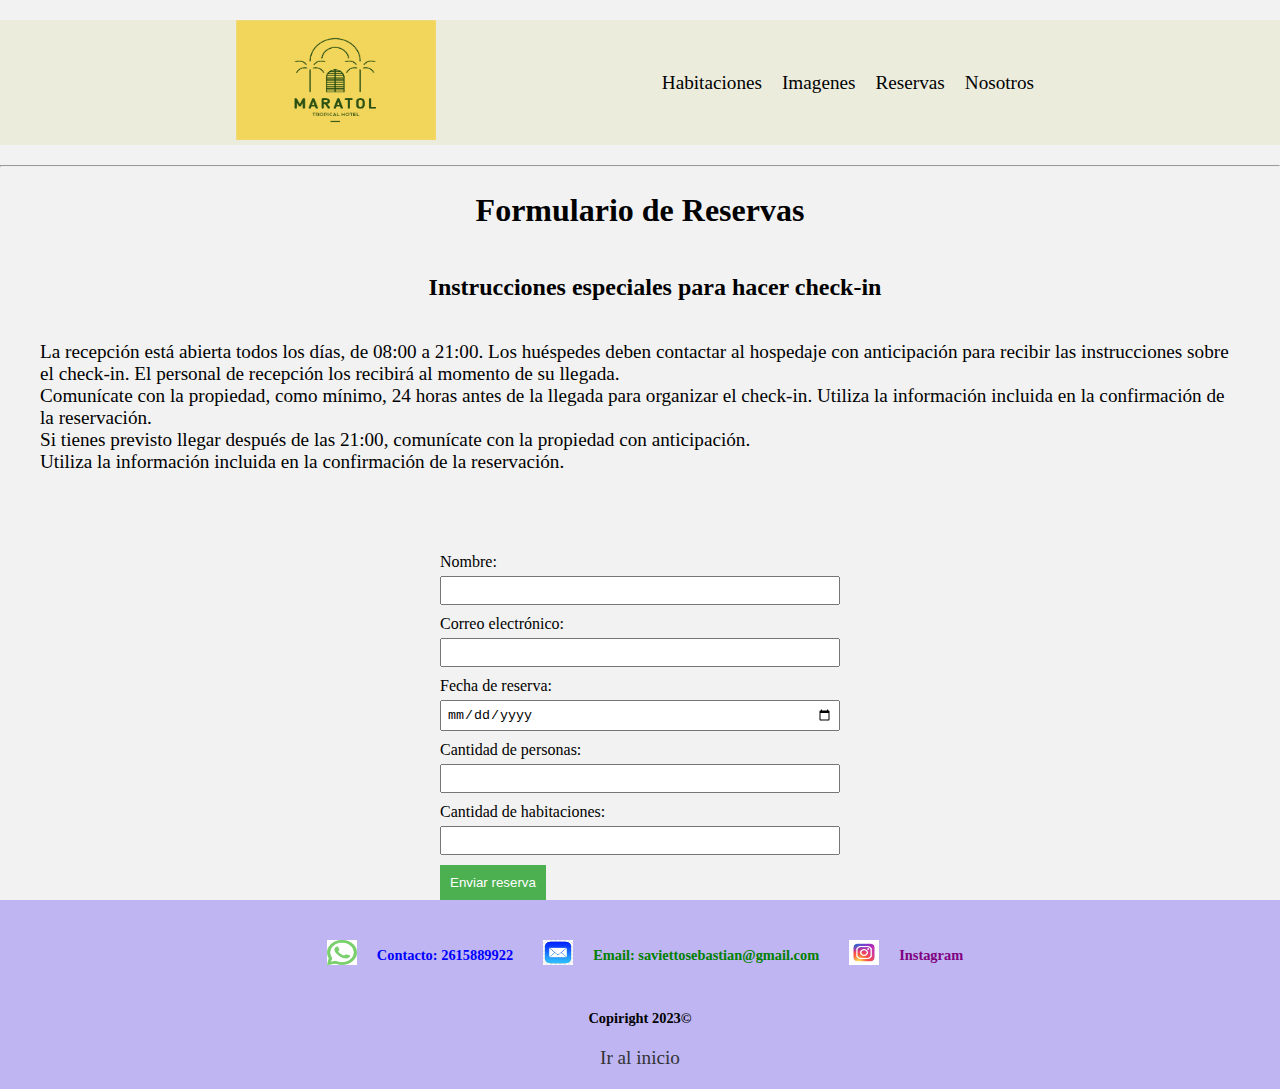
<file: page/reservas.html>
<!DOCTYPE html>
<html lang="en">

<head>
  <meta charset="UTF-8" />
  <meta http-equiv="X-UA-Compatible" content="IE=edge" />
  <meta name="viewport" content="width=device-width, initial-scale=1.0" />
  <link href="https://cdn.jsdelivr.net/npm/bootstrap@5.3.0/dist/css/bootstrap.min.css" rel="stylesheet"
    integrity="sha384-9ndCyUaIbzAi2FUVXJi0CjmCapSmO7SnpJef0486qhLnuZ2cdeRhO02iuK6FUUVM" crossorigin="anonymous">
  <link rel="stylesheet" href="../css/styles.css" />

  <meta name="description" content="Realiza tu reserva en nuestro hotel y asegura una estancia cómoda y lujosa" >
  <title>Reserva ya - asegura tu estadia</title>
</head>

<body>
  <header id="inicio">
   

    <div class="navegacion">
      <a href="../index.html">
        <img class="logo" src="../img/hotel_logo maratol.png" alt="logo del hotel" /></a>

      <nav>
        <ul class="menu__list">
          <li><a href="./habitaciones.html">Habitaciones</a></li>
          <li><a href="../page/imagenes.html">Imagenes</a></li>
          <li><a href="../page/reservas.html">Reservas</a></li>
          <li><a href="../page/nosotros.html">Nosotros</a></li>
        </ul>
      </nav>
    </div>

  </header>
  <hr>



  <body>
    <h1>Formulario de Reservas</h1>
    <h2 class="reserva__checkin"> Instrucciones especiales para hacer check-in</h2>
    <p class="reserva__checkin__descripcion">
      La recepción está abierta todos los días, de 08:00 a 21:00.
      Los huéspedes deben contactar al hospedaje con anticipación para recibir las instrucciones sobre el check-in. El
      personal de recepción los recibirá al momento de su llegada. <br>
      Comunícate con la propiedad, como mínimo, 24 horas antes de la llegada para organizar el check-in. Utiliza la
      información incluida en la confirmación de la reservación. <br>
      Si tienes previsto llegar después de las 21:00, comunícate con la propiedad con anticipación. <br>
      Utiliza la información incluida en la confirmación de la reservación.
    </p>

    <form class="formulario" action="procesar_reserva.php" method="POST">
      <label for="nombre">Nombre:</label>
      <input type="text" id="nombre" name="nombre" required>

      <label for="correo">Correo electrónico:</label>
      <input type="email" id="correo" name="correo" required>

      <label for="fecha">Fecha de reserva:</label>
      <input type="date" id="fecha" name="fecha" required>

      <label for="cantidad">Cantidad de personas:</label>
      <input type="number" id="cantidad" name="cantidad" required>

      <label for="habitaciones">Cantidad de habitaciones:</label>
      <input type="number" id="habitaciones" name="habitacion" required>

      <input type="submit" value="Enviar reserva">
    </form>

  </body>

</html>


<footer>    
  <div class="wh">
    <a href="https://wa.me/2615889922" target="_blank">
      <img class="logoFooter" src="../img/logo whats.png" alt="whatsapp" />
    </a>
    <h4>Contacto: 2615889922</h4>
  </div>
  <div class="mail">
    <a href="mailto:saviettosebastian@gmail.com" target="_blank">
      <img class="logoFooter" src="../img/logo email.jpeg" alt="email" />
    </a>
    <h4>Email: saviettosebastian@gmail.com</h4>
  </div>
  <div class="instagram">
    <a href="https://www.instagram.com/tu_cuenta_de_instagram/" target="_blank">
      <img class="logoFooter" src="../img/logo instagram.jpeg" alt="instagram" />
    </a>
    <h4>Instagram</h4>
  </div>
  <h5>Copiright 2023©</h5>
  <a class="inicio" href="#inicio">Ir al inicio</a>
  
</footer>

<script src="https://cdn.jsdelivr.net/npm/bootstrap@5.3.0/dist/js/bootstrap.bundle.min.js"
  integrity="sha384-geWF76RCwLtnZ8qwWowPQNguL3RmwHVBC9FhGdlKrxdiJJigb/j/68SIy3Te4Bkz" crossorigin="anonymous"></script>

</body>

</html>
</file>
<file: css/styles.css>
@charset "UTF-8";
* {
  padding: 0px;
  margin: 0px;
  box-sizing: border-box;
}

h1 {
  color: #010102;
  text-align: center;
  margin: 10px;
  font-style: normal;
  padding: 15px;
}

header {
  background-color: #ececdd;
  width: 100%;
}

body {
  background-color: #f2f2f2;
}

#titulo__principal {
  font-size: 1.5rem;
}

.logo {
  width: 200px;
  height: 120px;
}

.navegacion {
  display: flex;
  justify-content: space-evenly;
  align-items: center;
  margin: 20px;
}

a {
  color: black;
  text-decoration: none;
  font-size: 1.2rem;
}

.menu__list {
  display: flex;
  justify-content: space-between;
}
.menu__list li a:hover {
  color: #ff9800;
}

nav ul li {
  margin: 10px;
  list-style-type: none;
}

/*header {
    background-color: rgba(240, 215, 237, 0.255);
    width: 100%;
}

h1 {
    color: rgb(1, 1, 2);
    text-align: center;
    margin: 10px;
    font-style: italic;
}

.logo {
    width: 300px;
    height: 220px;
}

.navegacion {
    display: flex;
    justify-content: space-evenly;
    align-items: center;
    margin: 20px;
}

a {
    color: black;
    text-decoration: none;
    font-size: 1.5rem;
}

.link {
    display: flex;
    justify-content: space-between;
}

nav ul li {
    margin: 10px;
    list-style-type: none;
}*/
footer {
  display: flex;
  flex-wrap: wrap;
  justify-content: center;
  align-items: center;
  background-color: #beb5f2;
  padding: 20px;
}
footer div {
  display: flex;
  align-items: center;
  margin: 10px;
  gap: 10px;
}
footer div h4 {
  margin: 0;
  font-size: 0.9rem;
}
footer .logoFooter {
  width: 30px;
  height: 25px;
  margin: 10px;
}
footer h5 {
  width: 100%;
  text-align: center;
  margin-top: 20px;
  font-size: 0.9rem;
}

.wh h4 {
  color: blue;
}

.mail h4 {
  color: green;
}

.instagram h4 {
  color: purple;
}

/* Estilos para el enlace "Ir al inicio" */
.inicio {
  display: block;
  text-align: center;
  margin-top: 20px;
  color: #333;
  text-decoration: none;
}
.inicio:hover {
  color: #ff9800;
}

/*---------MEDIA QUERI MOBILE -------*/
@media (max-width: 420px) {
  footer {
    flex-direction: column;
  }
  footer div {
    margin: 5px;
    gap: 5px;
    text-align: center;
  }
  footer div h4 {
    font-size: 0.8rem;
  }
  footer .logoFooter {
    width: 25px;
    height: 20px;
    margin: 5px;
  }
  footer h5 {
    font-size: 0.8rem;
  }
  .inicio {
    display: none;
  }
}
/*ooter {
    display: flex;
    flex-wrap: wrap;
    justify-content: center;
    align-items: center;
    background-color: rgb(200, 207, 207);
    padding: 20px;

    div {
        display: flex;
        align-items: center;
        margin: 10px;

        img {
            width: 50px;
            height: 50px;
            margin-right: 10px;
        }

        h4 {
            margin: 0;
        }
    }

    h5 {
        width: 100%;
        text-align: center;
        margin-top: 20px;
    }
}

// Estilos específicos para cada red social
.wh {
    h4 {
        color: blue;
    }
}

.mail {
    h4 {
        color: green;
    }
}

.instagram {
    h4 {
        color: purple;
    }
}*/
/* Estilos generales */
.textoImagen {
  position: relative;
  font-family: "Gill Sans", "Gill Sans MT", Calibri, "Trebuchet MS", sans-serif;
}

.img__playa {
  display: block;
  width: 100%;
  border-radius: 10px;
}

/*----descripcion del p que esta dentro de la imagen --*/
.descripcion {
  position: absolute;
  top: 80%;
  left: 50%;
  transform: translate(-50%, -50%);
  font-size: 1.3rem;
  font-weight: 400;
  width: 80%;
}

aside {
  margin: 25px;
}

.mobile {
  font-size: 1rem;
  font-weight: 400;
}

.lugares {
  padding: 20px;
  align-items: center;
  display: grid;
  grid-template-columns: repeat(2, 1fr);
  grid-gap: 10px;
}
.lugares__lista {
  font-size: 1.1rem;
  font-weight: 400;
}

h2 {
  font-size: 1.5rem;
  margin-left: 30px;
}

/*----MEDIA QUERY INDEX */
/*----Mobile---*/
@media (max-width: 420px) {
  #titulo__principal {
    display: none;
  }
  .logo {
    align-items: center;
    padding: 10px;
  }
  .navegacion {
    display: flex;
    flex-direction: column;
    background-color: rgb(241, 217, 61);
  }
  .menu__list {
    display: flex;
    flex-direction: column;
    align-items: center;
    margin: 0px;
    padding: 0px;
    font-weight: 400;
  }
  #mobile {
    text-align: center;
    font-size: 1rem;
  }
  .lugares {
    display: flex;
    flex-direction: column;
  }
  .lugares__lista {
    font-size: 0.9rem;
    align-items: center;
  }
  .descripcion {
    display: none;
  }
}
/*---tablet---*/
@media (max-width: 768px) {
  #titulo__principal {
    display: none;
  }
  .logo {
    align-items: center;
    padding: 10px;
  }
  .navegacion {
    display: flex;
    flex-direction: column;
    background-color: rgb(241, 217, 61);
    margin: 0;
  }
  #mobile {
    font-size: 1rem;
  }
  .descripcion {
    font-size: 1rem;
    width: 80%;
    margin: 0;
  }
  .inicio {
    display: none;
  }
}
/*---PC---*/
@media (max-width: 1200px) {
  .contenedor {
    max-width: 1200px;
    margin-left: auto;
    margin-right: auto;
  }
}
/*.titulo__suite {
    display: flex;
    justify-content: center;
    font-size: 3rem;
}*/
.titulo__suite__habitacion {
  padding: 20px;
  display: flex;
  justify-content: center;
  font-size: 2rem;
}

.suite__vista_al_mar {
  width: 100%;
  margin: auto;
  display: grid;
  grid-template-columns: 1.6fr 1fr 1fr;
  grid-template-rows: repeat(2 1fr);
  column-gap: 0.5rem;
  row-gap: 0.5rem;
}

.imagen__habitacion1 {
  grid-column: 1;
  grid-row: 1/3;
  width: 100%;
  height: 100%;
  object-fit: cover;
}

.imagen__habitacion2 {
  grid-column: 2;
  grid-row: 1/2;
  width: 100%;
  height: 100%;
  object-fit: cover;
}
.imagen__habitacion2:hover {
  transform: scale(1.2);
  transition-delay: 0.5s;
  border-radius: 6px;
}

.imagen__habitacion3 {
  grid-column: 2;
  width: 100%;
  height: 100%;
  object-fit: cover;
}
.imagen__habitacion3:hover {
  transform: scale(1.2);
  transition-delay: 0.5s;
  border-radius: 6px;
}

.descripcion__suite {
  grid-column: 3;
  grid-row: 1/3;
  font-size: 1rem;
  margin: 15px;
  align-items: center;
}

.descripcion__suite__parrafo {
  padding: 20px;
  font-weight: 400;
}

/*------media query habitaciones------ */
/*mobile*/
@media (max-width: 420px) {
  .titulo__suite__habitacion {
    text-align: center;
    font-size: 25px;
  }
  .suite__vista_al_mar {
    display: flex;
    flex-direction: column;
  }
  .imagen__habitacion2:hover {
    transform: none;
  }
  .imagen__habitacion3:hover {
    transform: none;
  }
  .descripcion__suite__parrafo {
    display: none;
  }
}
/*-----tablet-----*/
@media (max-width: 768px) {
  .titulo__suite__habitacion {
    text-align: center;
    font-size: 25px;
  }
  .suite__vista_al_mar {
    display: flex;
    flex-direction: column;
  }
  .imagen__habitacion2:hover {
    transform: none;
  }
  .imagen__habitacion3:hover {
    transform: none;
  }
}
/*---- PC----*/
@media (max-width: 1200px) {
  .contenedor {
    max-width: 1200px;
    margin-left: auto;
    margin-right: auto;
  }
}
/*--exteriores--*/
.titulo__galeria {
  text-align: center;
  padding: 10px;
}

.carousel-inner img {
  width: 100%;
  height: 100%;
}

#carouselExampleFade {
  width: 50%;
}

.article__carrousel {
  display: flex;
  flex-direction: column;
  align-items: center;
}

.descripcion__galeria {
  margin: 10px;
  padding: 25px 10px;
  font-weight: 400;
  font-size: 1.2rem;
}

/*---interior---*/
#carouselExampleFade1 {
  width: 50%;
}

@media (max-width: 480px) {
  #carouselExampleFade {
    width: 100%;
  }
  .descripcion__galeria {
    margin: 5px;
    padding: 10px;
    font-weight: 400;
    font-size: 1rem;
  }
  #carouselExampleFade1 {
    width: 100%;
  }
}
@media (max-width: 768px) {
  #carouselExampleFade {
    width: 90%;
  }
  .descripcion__galeria {
    margin: 5px;
    padding: 5px;
    font-weight: 400;
    font-size: 1rem;
  }
  #carouselExampleFade1 {
    width: 90%;
  }
}
@media (max-width: 1200px) {
  .contenedor {
    max-width: 1200px;
    margin-left: auto;
    margin-right: auto;
  }
}
.reserva__checkin {
  text-align: center;
  padding: 20px;
}

.reserva__checkin__descripcion {
  margin: 20px;
  margin-left: 40px;
  margin-right: 40px;
  font-weight: 400;
  font-size: 1.2rem;
}

.formulario {
  max-width: 400px;
  margin: 0 auto;
  padding-top: 50px;
}

label {
  display: block;
  margin-top: 10px;
}

input[type=text],
input[type=email],
input[type=date],
input[type=number] {
  width: 100%;
  padding: 5px;
  margin-top: 5px;
}

input[type=submit] {
  margin-top: 10px;
  padding: 10px;
  background-color: #4CAF50;
  color: white;
  border: none;
  cursor: pointer;
}

input[type=submit]:hover {
  background-color: #45a049;
}

@media (max-width: 420px) {
  .reserva__checkin {
    display: none;
  }
  .reserva__checkin__descripcion {
    display: none;
  }
}
@media (max-width: 768px) {
  .reserva__checkin__descripcion {
    margin: 5px;
    font-size: 1rem;
  }
  .formulario {
    max-width: 300px;
  }
}
@media (max-width: 1200px) {
  .contenedor {
    max-width: 1200px;
    margin-left: auto;
    margin-right: auto;
  }
}
.article1 {
  width: 100%;
  margin: 5px;
  padding: 10px;
  display: grid;
  grid-template-columns: 1fr 1fr 1fr 1fr;
  grid-template-rows: repeat(3 1fr);
  column-gap: 0.5rem;
  row-gap: 0.5rem;
}
.article1__imagen1 {
  width: 100%;
  grid-column: 1/3;
  grid-row: 1/3;
  border-radius: 5px;
}
.article1__imagen2 {
  width: 100%;
  grid-column: 3/5;
  grid-row: 2/4;
  border-radius: 5px;
  padding: 5px;
}
.article1__parrafo1 {
  grid-column: 3/5;
  grid-row: 1;
  font-weight: 400;
  font-size: 1rem;
}
.article1__parrafo2 {
  grid-column: 1/3;
  grid-row: 3/4;
  font-weight: 400;
  font-size: 1rem;
}

.article2__imagen {
  padding: 10px;
  width: 100%;
}

.article2__parrafo {
  margin: 20px;
  text-align: center;
  font-weight: 400;
  font-size: 1.1rem;
}

.Ubicacion {
  text-align: center;
  font-weight: 700;
}

.mapa {
  width: 100%;
}

@media (max-width: 420px) {
  .article1 {
    display: flex;
    flex-direction: column;
    margin: 0;
  }
  .article1__parrafo1 {
    text-align: center;
  }
  .article1__imagen2 {
    display: none;
  }
  .article1__parrafo2 {
    display: none;
  }
  .article2__imagen {
    display: none;
  }
  .article2__imagen__parrafo {
    margin: 10px;
    font-size: 1rem;
  }
}
@media (max-width: 768px) {
  .article1 {
    display: flex;
    flex-direction: column;
  }
  .article1__imagen2 {
    width: 100%;
  }
  .article1__parrafo1 {
    font-size: 1rem;
  }
  .article1__parrafo2 {
    font-size: 1rem;
  }
  .article2__imagen {
    padding: 10px;
    width: 100%;
  }
}
@media (max-width: 1200px) {
  .contenedor {
    max-width: 1200px;
    margin-left: auto;
    margin-right: auto;
  }
}

/*# sourceMappingURL=styles.css.map */
</file>
